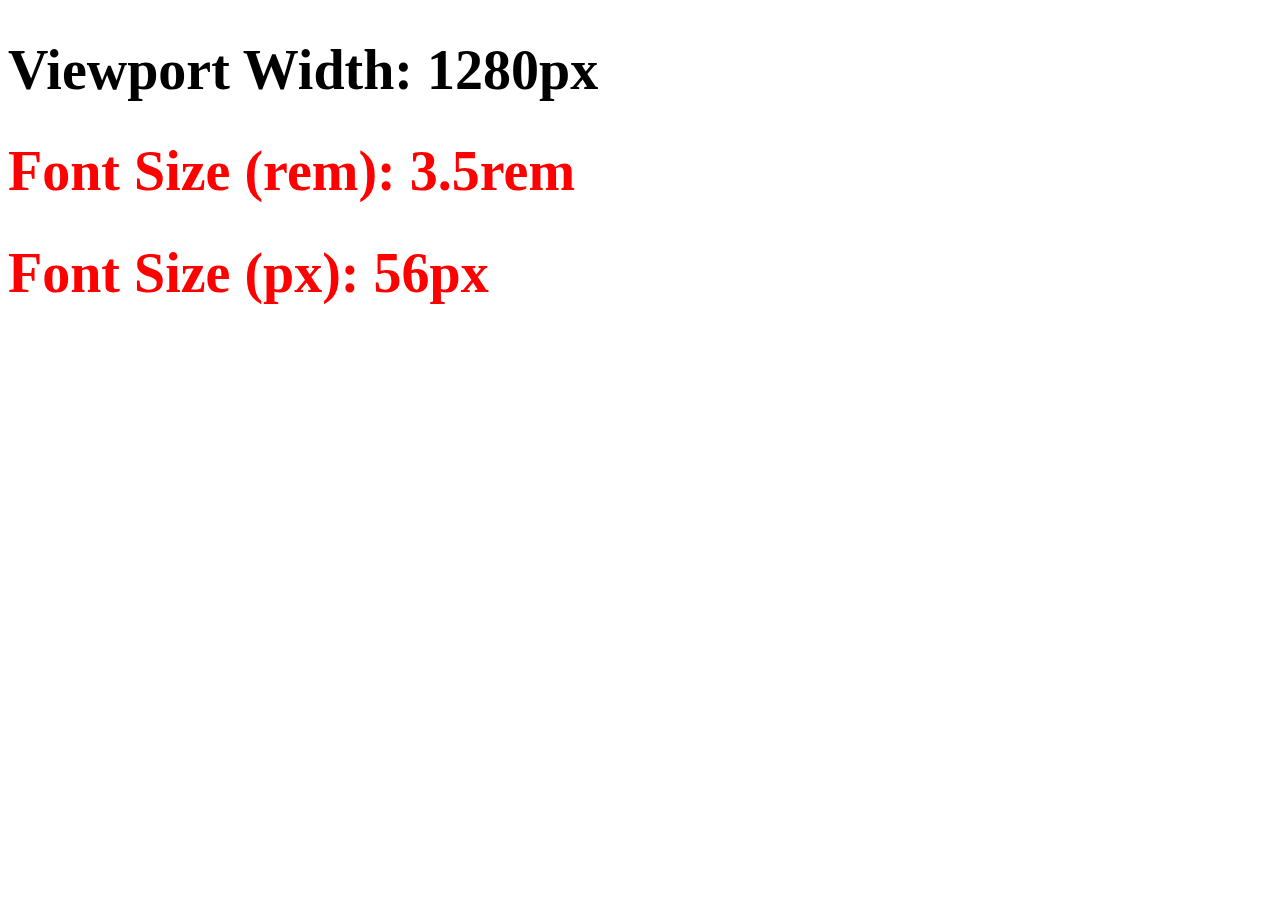
<file: week-11/clamp-example/index.html>
<!DOCTYPE html>
<html lang="en">
<head>
    <meta charset="UTF-8">
    <meta name="viewport" content="width=device-width, initial-scale=1.0">
    <link rel="stylesheet" href="style.css" />
    <title>Clamp Fluid Typography example</title>
</head>
<body>
<h1>Viewport Width: </h1>
<h1>Font Size (rem): </h1>
<h1>Font Size (px): </h1>
<script src="clamp.js"></script>

</body>
</html>
</file>
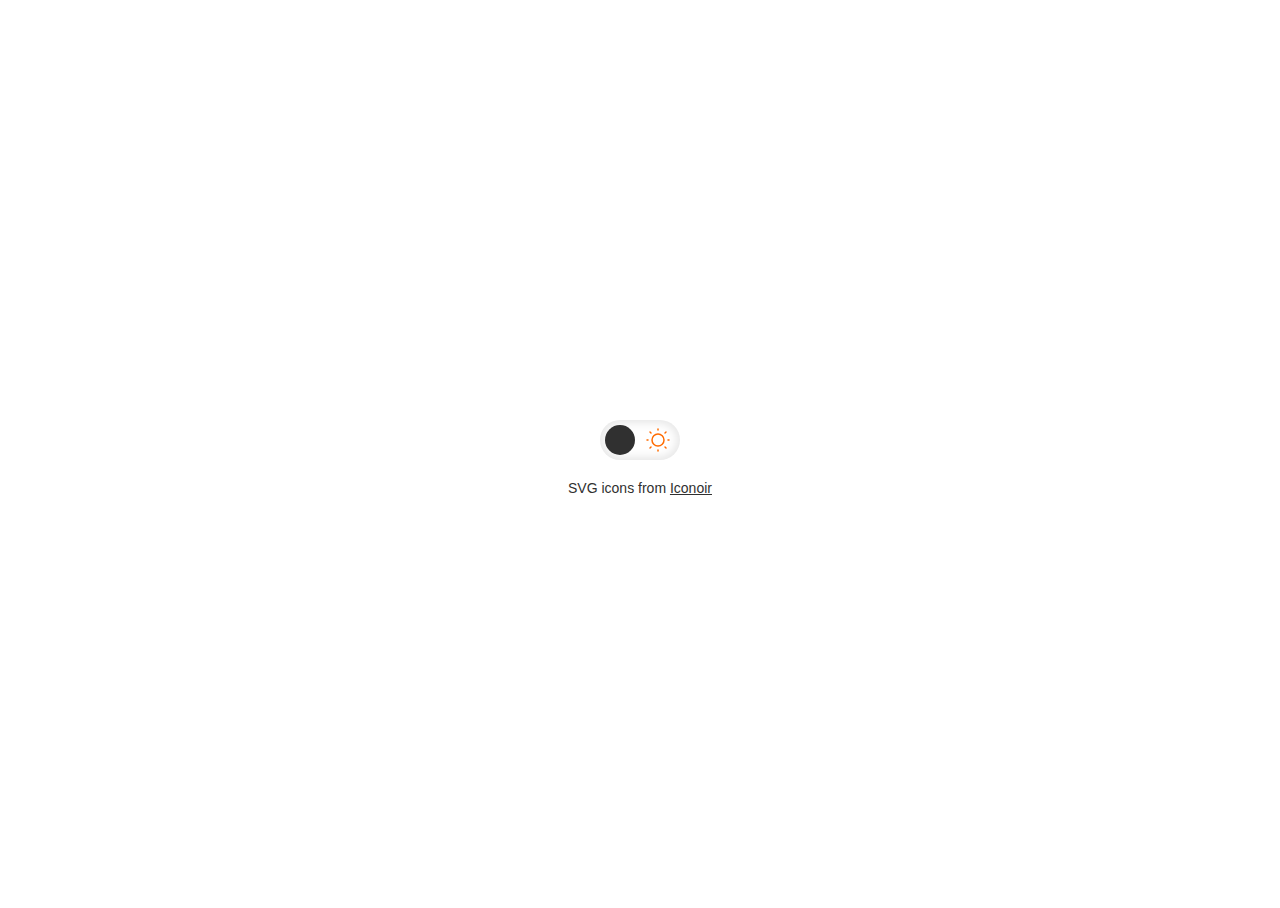
<file: week-9/theme-switcher-2/index.html>
<!DOCTYPE html>
<html lang="en" >
<head>
  <meta charset="UTF-8">
  <title>CodePen - Light/Dark theme mode switch</title>
  <link rel="stylesheet" href="./style.css">

</head>
<body>
<!-- partial:index.partial.html -->
<div class="theme-switch">
  <input type="checkbox" class="checkbox" id="checkbox" />
  <label for="checkbox" class="label">
    <svg class="moon" width="24" height="24" stroke-width="1.5" viewBox="0 0 24 24" fill="none" xmlns="http://www.w3.org/2000/svg">
      <path d="M3 11.5066C3 16.7497 7.25034 21 12.4934 21C16.2209 21 19.4466 18.8518 21 15.7259C12.4934 15.7259 8.27411 11.5066 8.27411 3C5.14821 4.55344 3 7.77915 3 11.5066Z" stroke="currentColor" stroke-linecap="round" stroke-linejoin="round"/>
    </svg>
    <svg class="sun" width="24" height="24" stroke-width="1.5" viewBox="0 0 24 24" fill="none" xmlns="http://www.w3.org/2000/svg">
      <path d="M12 18C15.3137 18 18 15.3137 18 12C18 8.68629 15.3137 6 12 6C8.68629 6 6 8.68629 6 12C6 15.3137 8.68629 18 12 18Z" stroke="currentColor" stroke-linecap="round" stroke-linejoin="round"/>
      <path d="M22 12L23 12" stroke="currentColor" stroke-linecap="round" stroke-linejoin="round"/>
      <path d="M12 2V1" stroke="currentColor" stroke-linecap="round" stroke-linejoin="round"/>
      <path d="M12 23V22" stroke="currentColor" stroke-linecap="round" stroke-linejoin="round"/>
      <path d="M20 20L19 19" stroke="currentColor" stroke-linecap="round" stroke-linejoin="round"/>
      <path d="M20 4L19 5" stroke="currentColor" stroke-linecap="round" stroke-linejoin="round"/>
      <path d="M4 20L5 19" stroke="currentColor" stroke-linecap="round" stroke-linejoin="round"/>
      <path d="M4 4L5 5" stroke="currentColor" stroke-linecap="round" stroke-linejoin="round"/>
      <path d="M1 12L2 12" stroke="currentColor" stroke-linecap="round" stroke-linejoin="round"/>
    </svg>
    <div class="ball"></div>
  </label>
</div>
<div class="credits">SVG icons from <a href="https://iconoir.com/">Iconoir</a></div>
<!-- partial -->
  <script  src="./script.js"></script>

</body>
</html>
</file>
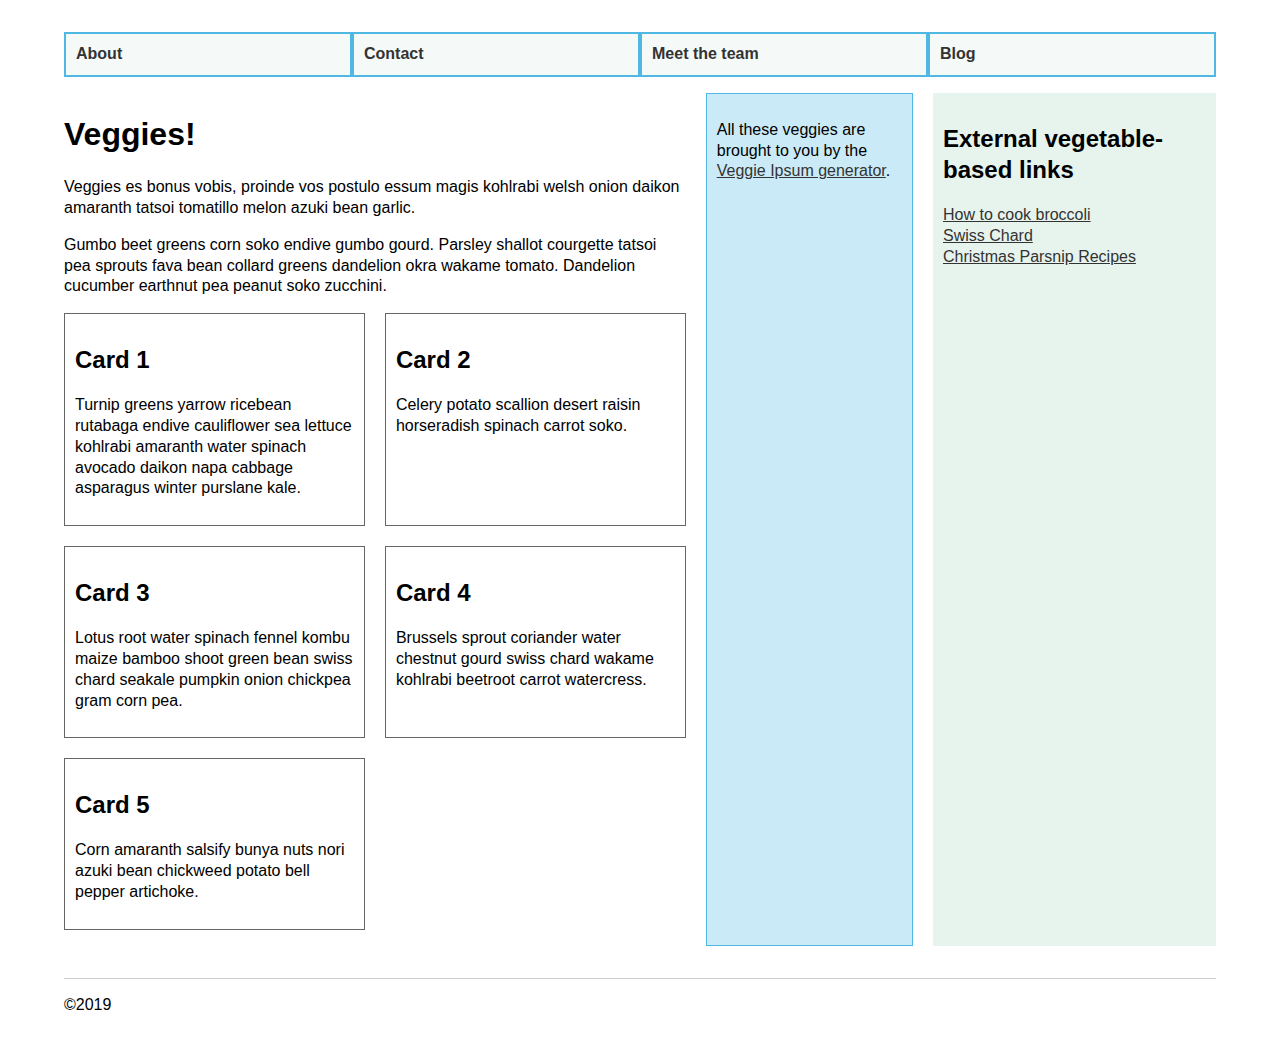
<file: week-7/responsive-example-3.html>
<!DOCTYPE html>
<html lang="en">
  <head>
    <meta charset="utf-8" />
    <meta name="viewport" content="width=device-width" />
    <title>Media Queries: a simple mobile first design, adding a grid component</title>
    <style>
      * {
        box-sizing: border-box;
      }

      body {
        width: 90%;
        margin: 2em auto;
        font: 1em/1.3 Arial, Helvetica, sans-serif;
      }

      a:link,
      a:visited {
        color: #333;
      }

      nav ul,
      aside ul {
        list-style: none;
        padding: 0;
      }

      nav a:link,
      nav a:visited {
        background-color: rgba(207, 232, 220, 0.2);
        border: 2px solid rgb(79, 185, 227);
        text-decoration: none;
        display: block;
        padding: 10px;
        color: #333;
        font-weight: bold;
      }

      nav a:hover {
        background-color: rgba(207, 232, 220, 0.7);
      }

      .content {
        margin-bottom: 1em;
      }

      .related {
        background-color: rgba(79, 185, 227, 0.3);
        border: 1px solid rgb(79, 185, 227);
        padding: 10px;
      }

      .sidebar {
        background-color: rgba(207, 232, 220, 0.5);
        padding: 10px;
      }

      article {
        margin-bottom: 1em;
      }

      .grid {
        list-style: none;
        margin: 0;
        padding: 0;
        display: grid;
        gap: 20px;
        grid-template-columns: repeat(auto-fill, minmax(200px, 1fr));
      }

      .grid li {
        border: 1px solid #666;
        padding: 10px;
      }

      @media screen and (min-width: 40em) {
        article {
          display: grid;
          grid-template-columns: 3fr 1fr;
          column-gap: 20px;
        }

        nav ul {
          display: flex;
        }

        nav li {
          flex: 1;
        }
      }

      @media screen and (min-width: 70em) {
        main {
          display: grid;
          grid-template-columns: 3fr 1fr;
          column-gap: 20px;
        }

        article {
          margin-bottom: 0;
        }

        footer {
          border-top: 1px solid #ccc;
          margin-top: 2em;
        }
      }
    </style>
  </head>

  <body>
    <div class="wrapper">
      <header>
        <nav>
          <ul>
            <li><a href="">About</a></li>
            <li><a href="">Contact</a></li>
            <li><a href="">Meet the team</a></li>
            <li><a href="">Blog</a></li>
          </ul>
        </nav>
      </header>
      <main>
        <article>
          <div class="content">
            <h1>Veggies!</h1>
            <p>
              Veggies es bonus vobis, proinde vos postulo essum magis kohlrabi
              welsh onion daikon amaranth tatsoi tomatillo melon azuki bean
              garlic.
            </p>

            <p>
              Gumbo beet greens corn soko endive gumbo gourd. Parsley shallot
              courgette tatsoi pea sprouts fava bean collard greens dandelion
              okra wakame tomato. Dandelion cucumber earthnut pea peanut soko
              zucchini.
            </p>

            <ul class="grid">
              <li>
                <h2>Card 1</h2>
                <p>
                  Turnip greens yarrow ricebean rutabaga endive cauliflower sea
                  lettuce kohlrabi amaranth water spinach avocado daikon napa
                  cabbage asparagus winter purslane kale.
                </p>
              </li>
              <li>
                <h2>Card 2</h2>
                <p>
                  Celery potato scallion desert raisin horseradish spinach
                  carrot soko.
                </p>
              </li>
              <li>
                <h2>Card 3</h2>
                <p>
                  Lotus root water spinach fennel kombu maize bamboo shoot green
                  bean swiss chard seakale pumpkin onion chickpea gram corn pea.
                </p>
              </li>
              <li>
                <h2>Card 4</h2>
                <p>
                  Brussels sprout coriander water chestnut gourd swiss chard
                  wakame kohlrabi beetroot carrot watercress.
                </p>
              </li>
              <li>
                <h2>Card 5</h2>
                <p>
                  Corn amaranth salsify bunya nuts nori azuki bean chickweed
                  potato bell pepper artichoke.
                </p>
              </li>
            </ul>
          </div>
          <aside class="related">
            <p>
              All these veggies are brought to you by the
              <a href="https://veggieipsum.com/">Veggie Ipsum generator</a>.
            </p>
          </aside>
        </article>

        <aside class="sidebar">
          <h2>External vegetable-based links</h2>
          <ul>
            <li>
              <a
                href="https://www.thekitchn.com/how-to-cook-broccoli-5-ways-167323"
                >How to cook broccoli</a
              >
            </li>
            <li>
              <a href="https://www.bbcgoodfood.com/glossary/swiss-chard"
                >Swiss Chard</a
              >
            </li>
            <li>
              <a
                href="https://www.bbcgoodfood.com/recipes/collection/christmas-parsnip"
                >Christmas Parsnip Recipes</a
              >
            </li>
          </ul>
        </aside>
      </main>

      <footer><p>&copy;2019</p></footer>
    </div>
  </body>
</html>
</file>
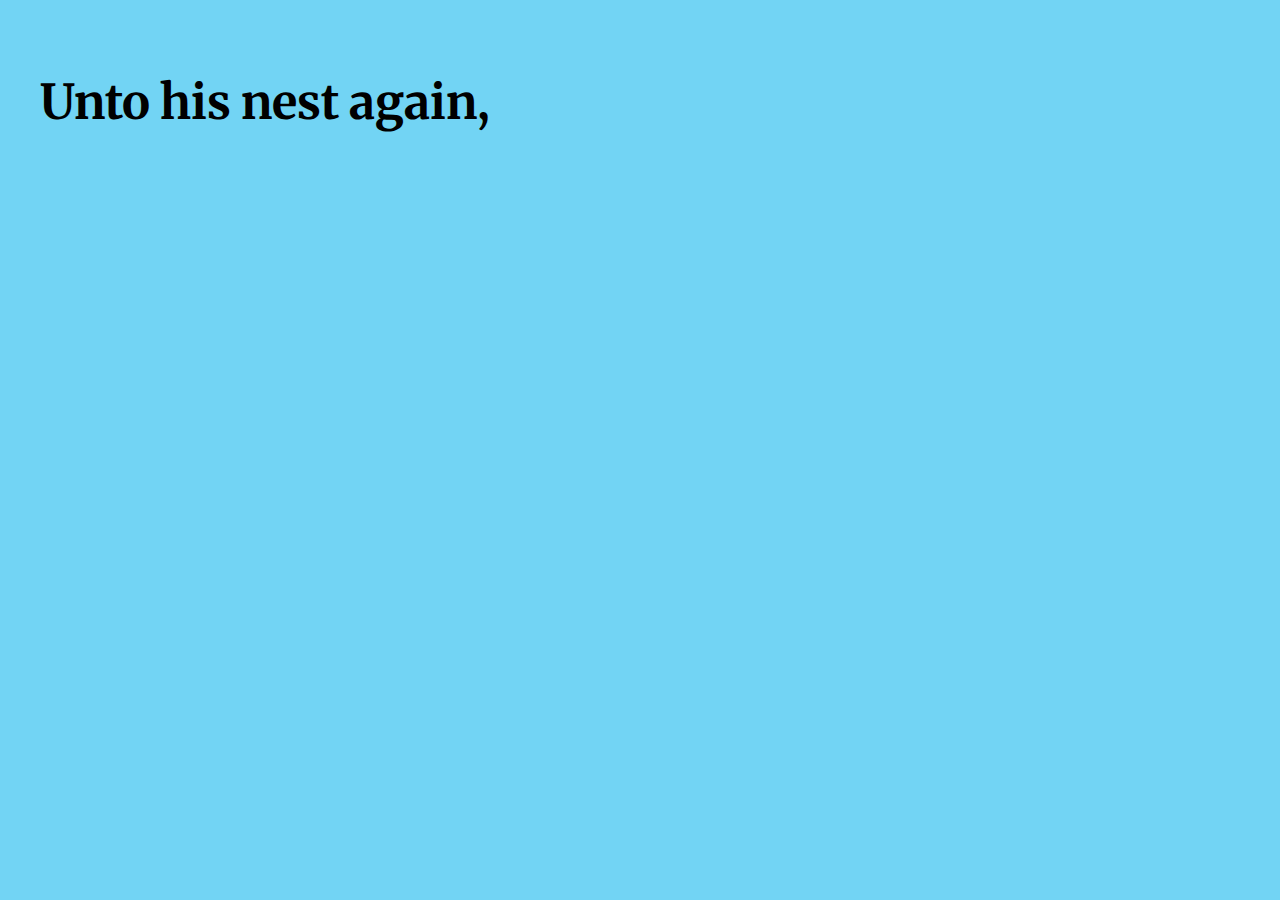
<file: week-7/responsive-story.html>
<!DOCTYPE html>
<html lang="en">
<head>
    <meta charset="UTF-8">
    <meta name="viewport" content="width=device-width, initial-scale=1.0">
    <link rel="preconnect" href="https://fonts.googleapis.com">
<link rel="preconnect" href="https://fonts.gstatic.com" crossorigin>
<link href="https://fonts.googleapis.com/css2?family=Merriweather&display=swap" rel="stylesheet">
    <style>

        body {
            background:orange;
            padding:2rem;
        }
        /* this is the code responsive story */

        h1 {
            font-family: 'Merriweather', serif;
            font-size:3rem;
        }

h1.story:before {
  content: " If I can stop one heart from breaking, I shall not live in vain;";
}

@media screen and (min-width: 600px) {
  h1.story:before {
    content: "If I can ease one life the aching,";
  }
  body {
            background:rgb(34, 177, 21);
        }
}
@media screen and (min-width: 800px) {
  h1.story:before {
    content: "Or cool one pain,";
  }
  body {
            background:rgb(242, 67, 175);
        }
}
@media screen and (min-width: 1000px) {
  h1.story:before {
    content: "Or help one fainting robin";
  }
  body {
            background:rgb(220, 246, 106);
        }
}
@media screen and (min-width: 1200px) {
  h1.story:before {
    content: "Unto his nest again,";
  }
  body {
            background:rgb(114, 212, 244);
        }
}
@media screen and (min-width: 1400px) {
  h1.story:before {
    content: "I shall not live in vain. ";
  }
  body {
            background:rgb(156, 113, 169);
        }
}
    </style>
    <title>Responsive poem</title>
</head>
<body>
    <main>
        <article><section><h1 class="story"></h1></section></article>
      </main>
</body>
</html>
</file>
<file: week-11/clamp-example/style.css>
h1{
    font-size: clamp(1rem, -0.875rem + 8.333333vw, 3.5rem);
  }
  
  .red{
    color:red;
  }
</file>
<file: week-9/theme-switcher-2/style.css>
*, ::after, ::before {
  box-sizing: border-box;
}

html,
body {
  height:100%;
}

body{
  --bg-color: #fff;
  --text-color: #303030;
  --switch-shadow: 0px 0px 10px 3px rgba(0, 0, 0, 0.1) inset;
  --transition: all 0.3s cubic-bezier(0.76, 0, 0.24, 1);
}

.dark body {
  --bg-color: #292639;
  --text-color: #ebeaf7;
  --switch-shadow: 0px 0px 10px 3px rgba(0, 0, 0, 0.5) inset;
}

@media (prefers-color-scheme: dark) {
  body {
    --bg-color: #292639;
    --text-color: #ebeaf7;
    --switch-shadow: 0px 0px 10px 3px rgba(0, 0, 0, 0.5) inset;
  }
  .light body {
    --bg-color: #fff;
    --text-color: #303030;
    --switch-shadow: 0px 0px 10px 3px rgba(0, 0, 0, 0.1) inset;
  }
}

body {
  display: flex;
  flex-direction: column;
  justify-content: center;
  align-items: center;
  background: var(--bg-color);
  transition: var(--transition);
}

.theme-switch {
  display: flex;
  justify-content: center;
  align-items: center;
}

.theme-switch .checkbox {
  opacity: 0;
  position: absolute;
}

.theme-switch .label {
  display: flex;
  align-items: center;
  justify-content: space-between;
  padding: 10px;
  border-radius: 50px;
  position: relative;
  height: 40px;
  width: 80px;
  cursor: pointer;
  box-shadow: var(--switch-shadow);
  transition: var(--transition);
}

.theme-switch .label:hover .moon,
.theme-switch .label:hover .sun {
  transform: rotate(360deg);
}

.theme-switch .ball {
  transition: var(--transition);
  background-color: var(--text-color);
  position: absolute;
  border-radius: 50%;
  top: 5px;
  left: 5px;
  height: 30px;
  width: 30px;
 }

.theme-switch .moon {
  color: #f1c40f;
  transform-origin: center center;
  transition: all 0.5s cubic-bezier(0.76, 0, 0.24, 1);
  transform: rotate(0);
}

.theme-switch .sun {
  color: #ff6b00;
  transform-origin: center center;
  transition: all 0.5s cubic-bezier(0.76, 0, 0.24, 1);
  transform: rotate(0);
}

.theme-switch .ball {
  transform: translatex(0);
}

.dark .theme-switch .ball {
  transform: translatex(40px);
}

@media (prefers-color-scheme: dark) {
  .theme-switch .ball {
    transform: translatex(40px);
  }

  .light .theme-switch .ball {
    transform: translatex(0);
  }
}

.credits {
  font-family: Helvetica, Arial, Sans-Serif;
  color: var(--text-color);
  padding-top: 20px;
  font-size: 14px;
}

.credits a {
  color: var(--text-color);
}
</file>
